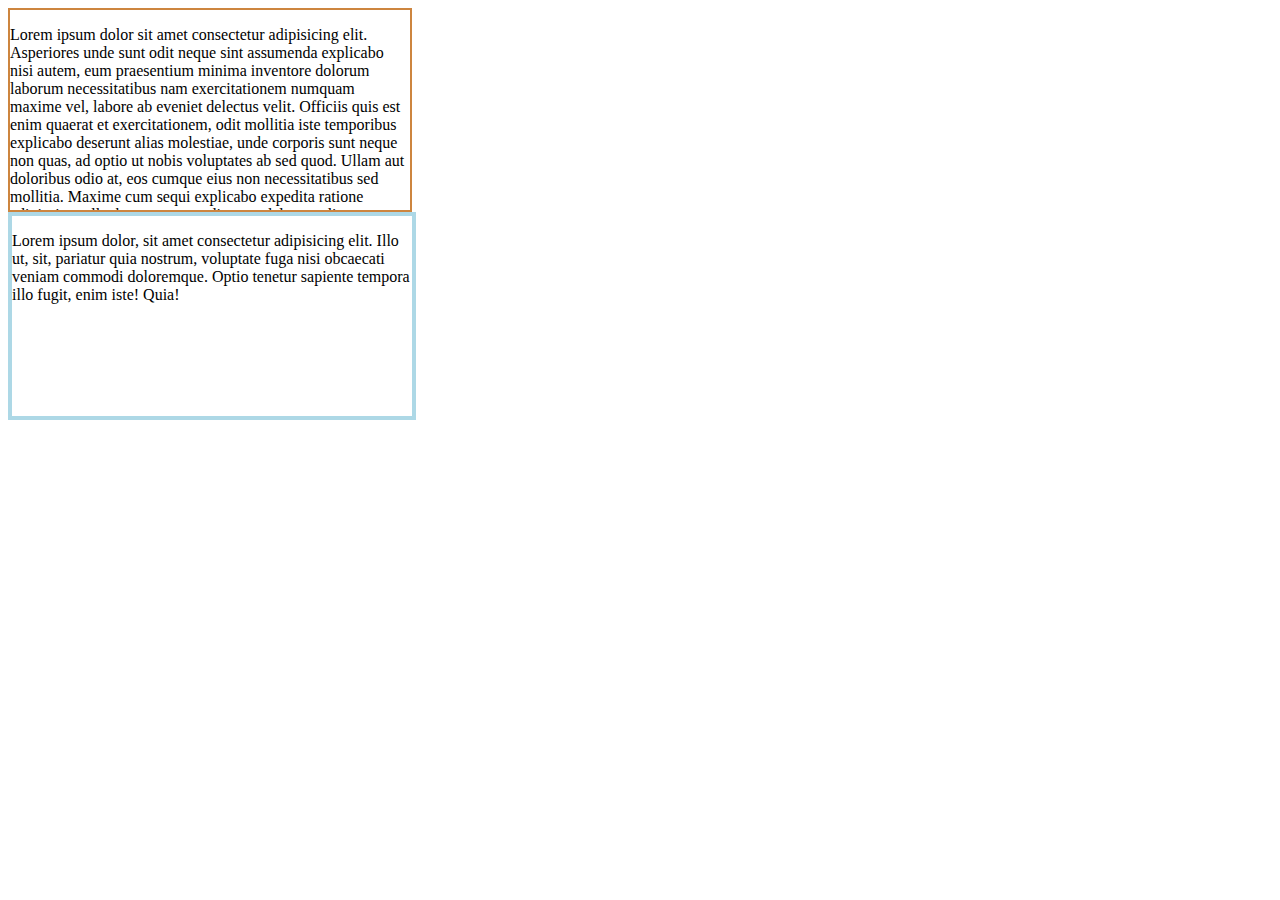
<file: index.html>
<!DOCTYPE html>
<html lang="en">
<head>
    <meta charset="UTF-8">
    <meta http-equiv="X-UA-Compatible" content="IE=edge">
    <meta name="viewport" content="width=device-width, initial-scale=1.0">
    <title>Document</title>
    <link rel="stylesheet" href="./style.css">
</head>
<body>
    <div class="box">
        <p>Lorem ipsum dolor sit amet consectetur adipisicing elit. Asperiores unde sunt odit neque sint assumenda explicabo nisi autem, eum praesentium minima inventore dolorum laborum necessitatibus nam exercitationem numquam maxime vel, labore ab eveniet delectus velit. Officiis quis est enim quaerat et exercitationem, odit mollitia iste temporibus explicabo deserunt alias molestiae, unde corporis sunt neque non quas, ad optio ut nobis voluptates ab sed quod. Ullam aut doloribus odio at, eos cumque eius non necessitatibus sed mollitia. Maxime cum sequi explicabo expedita ratione adipisci repellat beatae commodi, amet delectus alias error sunt magnam laborum neque veniam a quas? Consequuntur architecto hic et numquam, eos quasi nemo provident odio commodi sapiente velit blanditiis sit tenetur minima aspernatur praesentium vero aut reprehenderit recusandae.</p>
    </div>
    <div class="box2">
        <p>Lorem ipsum dolor, sit amet consectetur adipisicing elit. Illo ut, sit, pariatur quia nostrum, voluptate fuga nisi obcaecati veniam commodi doloremque. Optio tenetur sapiente tempora illo fugit, enim iste! Quia!</p>
    </div>
</body>
</html>
</file>
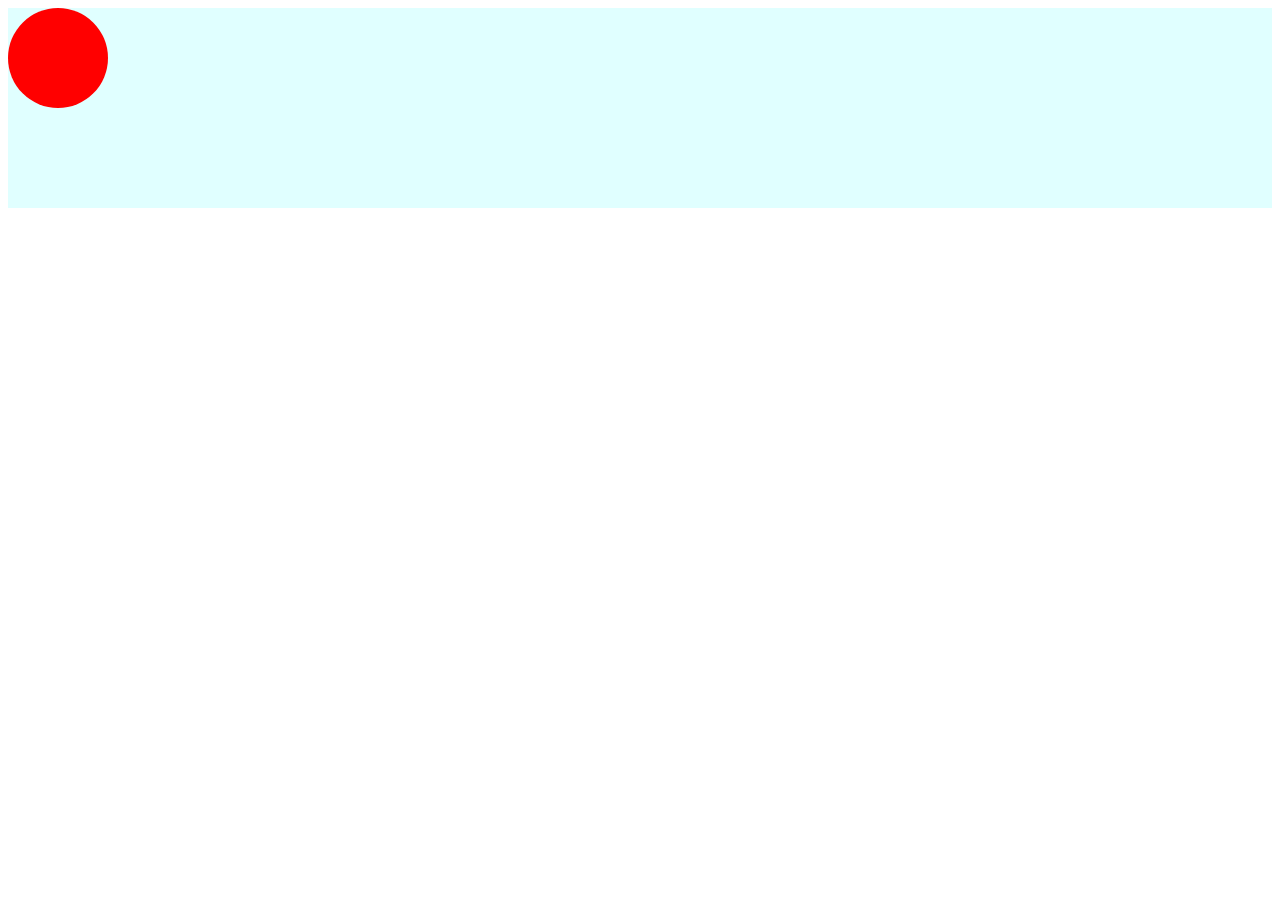
<file: animation.html>
<!DOCTYPE html>
<html lang="en">
<head>
    <meta charset="UTF-8">
    <meta http-equiv="X-UA-Compatible" content="IE=edge">
    <meta name="viewport" content="width=device-width, initial-scale=1.0">
    <title>Document</title>
    <style>
        @keyframes slidein {
            0%{
                left: 0;
                top: 0;
            }
            50%{
                left: 400px;
                top: 100px;
                
            }
            100%{
                left: 800px;
                top: 0;
            }
            
        }
        .stage{
            background-color: lightcyan;
            height: 200px;
            min-width: 800px;
        }
        .stage:hover .ball{
            animation: slidein 3s ease-in-out 1s infinite  alternate  ;
        }
        .ball{
            width: 100px;
            height: 100px;
            border-radius: 50%;
            background-color: red;
            position:absolute;
        }
    </style>
</head>
<body>
        <div class="stage">
            <div class="ball"></div>
        </div>
</body>
</html>
</file>
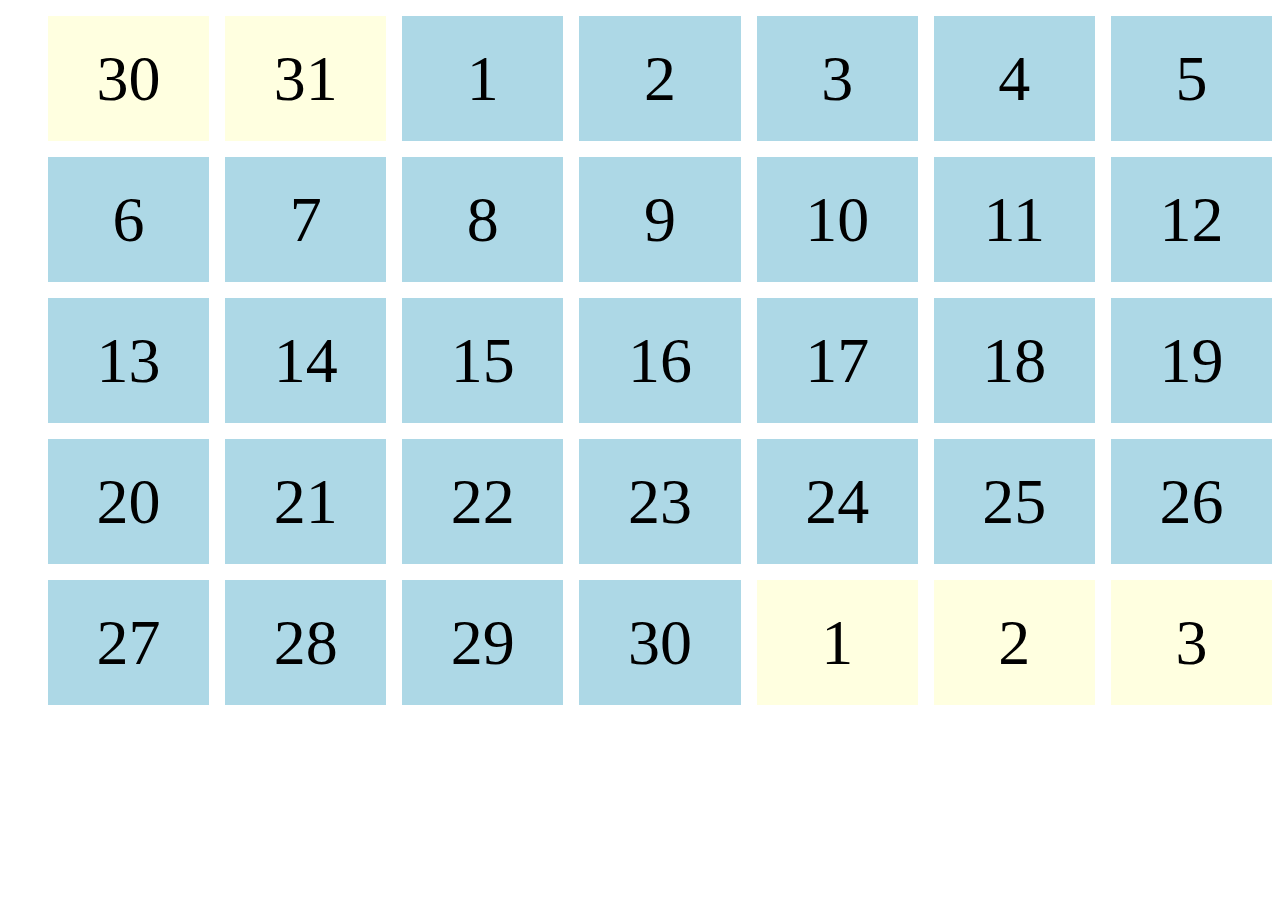
<file: calender.html>
<!DOCTYPE html>
<html lang="en">
<head>
    <meta charset="UTF-8">
    <meta http-equiv="X-UA-Compatible" content="IE=edge">
    <meta name="viewport" content="width=device-width, initial-scale=1.0">
    <title>Document</title>
    <style>
        .other-month{
            background-color: lightyellow !important;
        }
        .calender ul{
            display: grid;
            grid-template-columns: repeat(7, 1fr);
            grid-gap: 1em;
        }
        .calender li{
            display: flex;
            justify-content: center;
            align-items: center;
            list-style: none;
            font-size: 4em;
            height: 125px;
            background-color: lightblue;
        }
    </style>
</head>
<body>
    <div class="calender">
        <ul>
            <li class="other-month">30</li>
            <li class="other-month">31</li>
            <li>1</li>
            <li>2</li>
            <li>3</li>
            <li>4</li>
            <li>5</li>
            <li>6</li>
            <li>7</li>
            <li>8</li>
            <li>9</li>
            <li>10</li>
            <li>11</li>
            <li>12</li>
            <li>13</li>
            <li>14</li>
            <li>15</li>
            <li>16</li>
            <li>17</li>
            <li>18</li>
            <li>19</li>
            <li>20</li>
            <li>21</li>
            <li>22</li>
            <li>23</li>
            <li>24</li>
            <li>25</li>
            <li>26</li>
            <li>27</li>
            <li>28</li>
            <li>29</li>
            <li>30</li>
            <li class="other-month">1</li>
            <li class="other-month">2</li>
            <li class="other-month">3</li>
            
        </ul>
    </div>
</body>
</html>
</file>
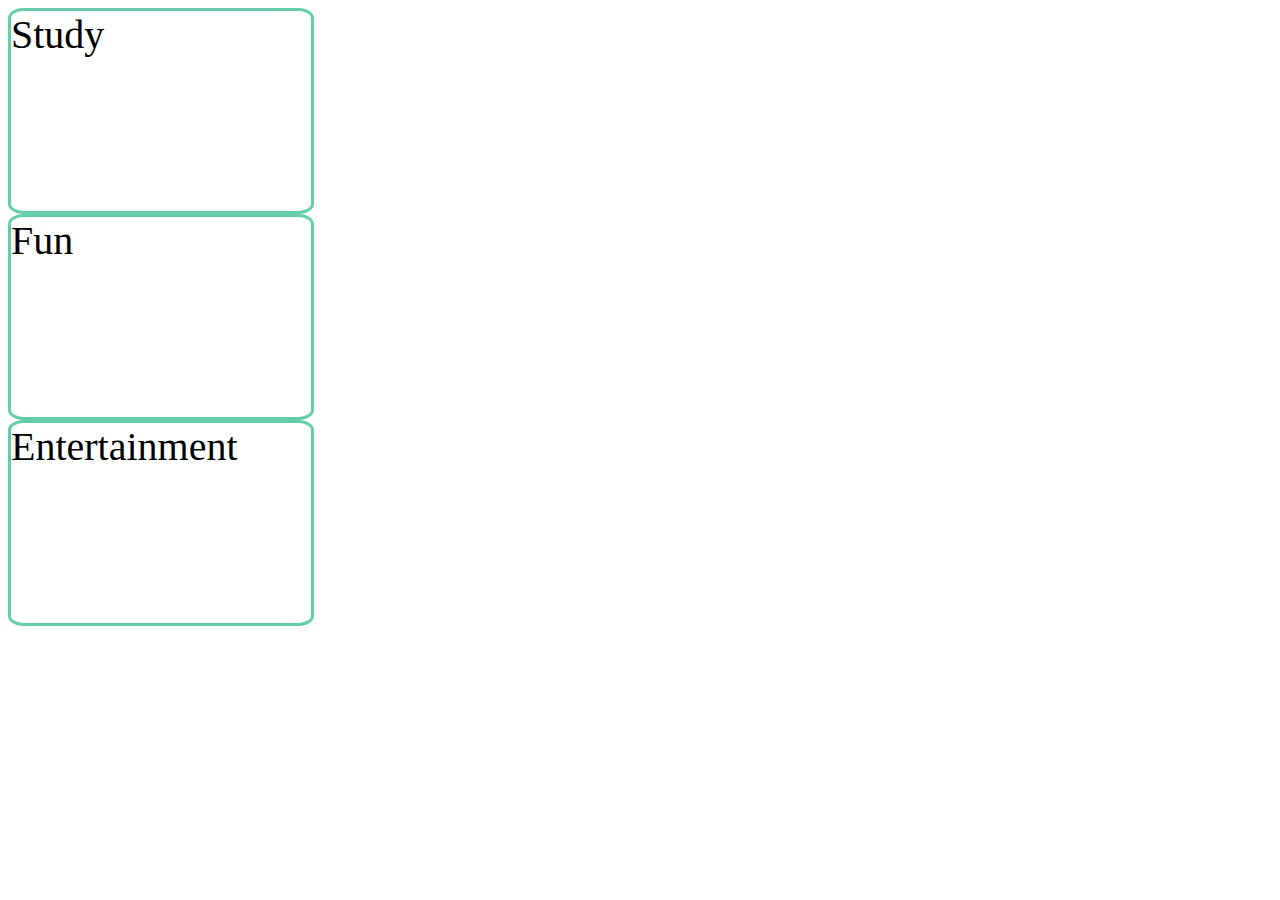
<file: flexbox.html>
<!DOCTYPE html>
<html lang="en">
<head>
    <meta charset="UTF-8">
    <meta http-equiv="X-UA-Compatible" content="IE=edge">
    <meta name="viewport" content="width=device-width, initial-scale=1.0">
    <title>Document</title>
    <style>
        .container{
            display: flex;
            justify-content: space-between;
            flex-direction: column;
            
        }
        .box{
            width: 300px ;
            height: 200px ;
            font-size: 40px;
            border: 3px solid mediumaquamarine;
            border-radius: 5%;
        }
        .entertainment{}
    </style>
</head>
<body>
    <div class="container">
        <div class="box">Study </div>
        <div class="box"> Fun </div>
        <div class="box entertainment">Entertainment</div>
        
    </div>
</body>
</html>
</file>
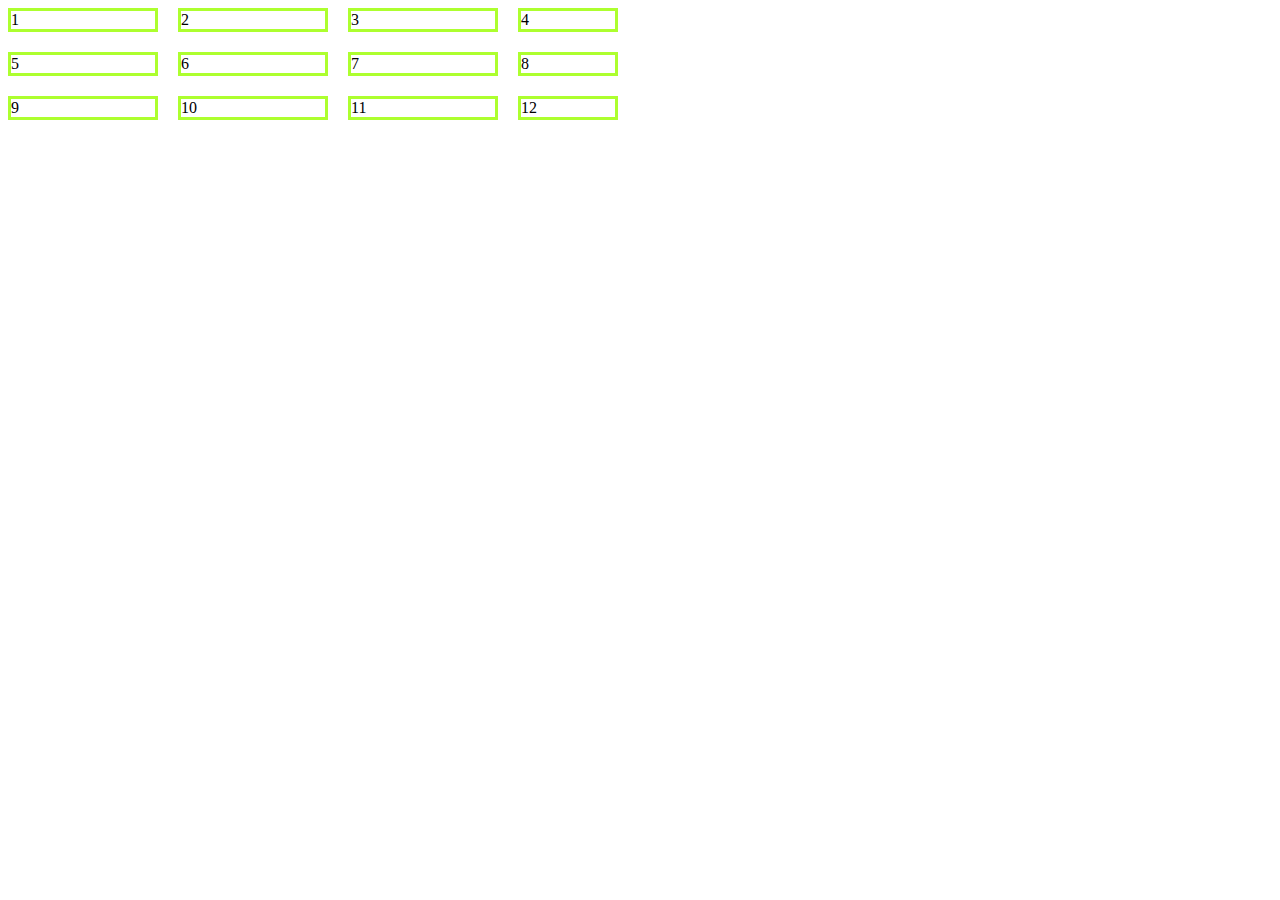
<file: grid.html>
<!DOCTYPE html>
<html lang="en">
<head>
    <meta charset="UTF-8">
    <meta http-equiv="X-UA-Compatible" content="IE=edge">
    <meta name="viewport" content="width=device-width, initial-scale=1.0">
    <title>Document</title>
    <style>
        .grid{
            display: grid;
            grid-template-columns: 150px 150px 150px 100px;
            grid-gap: 20px;
        }
        .box{
            /* width: 200px;
            height: 100px; */
            border: 3px solid greenyellow;
  
        }
    </style>
</head>
<body>
    <div class="grid">
        <div class="box">1</div>
        <div class="box">2</div>
        <div class="box">3</div>
        <div class="box">4</div>
        <div class="box">5</div>
        <div class="box">6</div>
        <div class="box">7</div>
        <div class="box">8</div>
        <div class="box">9</div>
        <div class="box">10</div>
        <div class="box">11</div>
        <div class="box">12</div>
    </div>
</body>
</html>
</file>
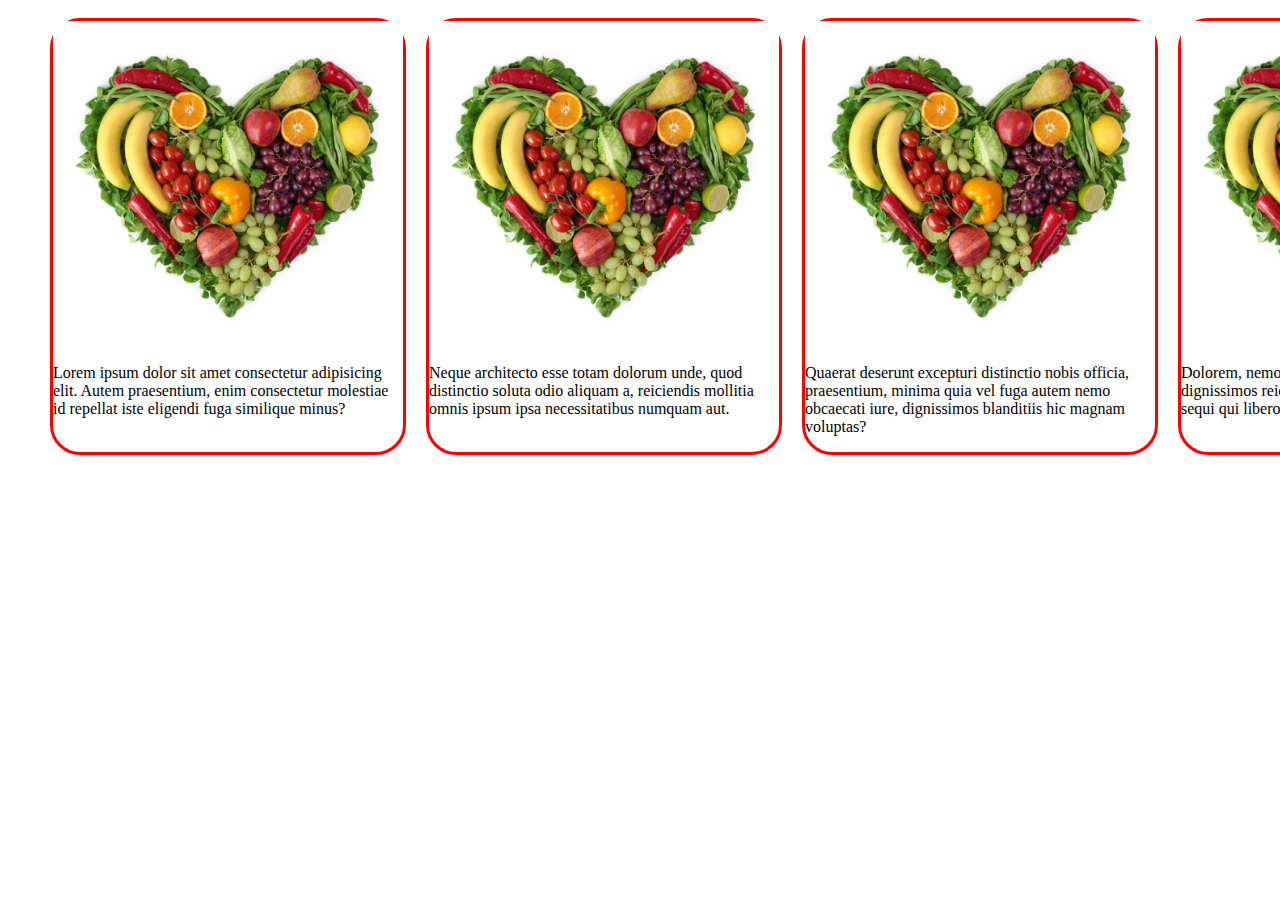
<file: mediaQurey.html>
<!DOCTYPE html>
<html lang="en">
<head>
    <meta charset="UTF-8">
    <meta http-equiv="X-UA-Compatible" content="IE=edge">
    <meta name="viewport" content="width=device-width, initial-scale=1.0">
    <title>Document</title>
    <style>
        .container{
            display: flex;
            margin: 0% auto;
            max-width: 1200px;
        }
        .food{
            border: 3px solid red;
            border-radius: 30px ;
            margin: 10px;
            min-width: 350px;      
        }
        .food img{
            width: 100%;
        }
        @media (max-width: 760px) {
            .container .food{
                background-color: rosybrown;
            }
        @media (min-width: 1200px) {
            .container .food{
                background-color: red;
            }
        }    
    </style>
</head>
<body>
    <div class="container">
        <div class="food">
            <img src="images/food.jpg" alt="">
            <p>Lorem ipsum dolor sit amet consectetur adipisicing elit. Autem praesentium, enim consectetur molestiae id repellat iste eligendi fuga similique minus?</p>
        </div>
        <div class="food">
            <img src="images/food.jpg" alt="">
            <p>Neque architecto esse totam dolorum unde, quod distinctio soluta odio aliquam a, reiciendis mollitia omnis ipsum ipsa necessitatibus numquam aut.</p>
        </div>
        <div class="food">
            <img src="images/food.jpg" alt="">
            <p>Quaerat deserunt excepturi distinctio nobis officia, praesentium, minima quia vel fuga autem nemo obcaecati iure, dignissimos blanditiis hic magnam voluptas?</p>
        </div>
        <div class="food">
            <img src="images/food.jpg" alt="">
            <p>Dolorem, nemo earum dolor quia distinctio, dignissimos reiciendis vitae iusto, recusandae autem sequi qui libero labore voluptas iste nesciunt quo!</p>
        </div>
        <div class="food">
            <img src="images/food.jpg" alt="">
            <p>Sunt repellendus ducimus dicta eveniet natus eaque excepturi? Error harum quisquam impedit eveniet laudantium debitis atque doloribus est ullam libero!</p>
        </div>
        <div class="food">
            <img src="images/food.jpg" alt="">
            <p>Harum explicabo vitae, neque accusamus minus molestias sit provident repellat quod? Dignissimos blanditiis commodi accusamus ducimus labore beatae incidunt hic.</p>
        </div>
    </div>
</body>
</html>
</file>
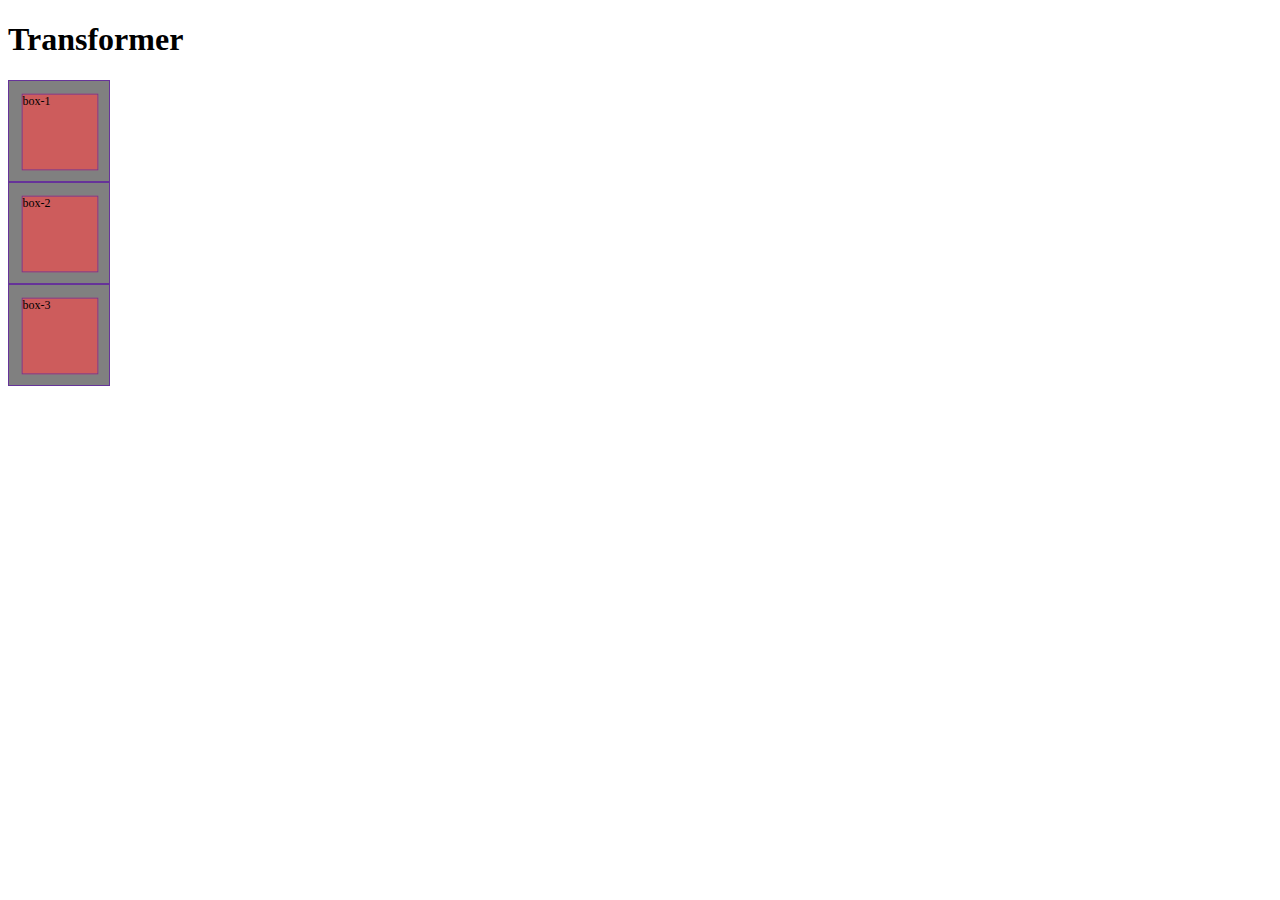
<file: transformer.html>
<!DOCTYPE html>
<html lang="en">
<head>
    <meta charset="UTF-8">
    <meta http-equiv="X-UA-Compatible" content="IE=edge">
    <meta name="viewport" content="width=device-width, initial-scale=1.0">
    <title>Document</title>
    <style>
        .box{
            width: 100px;
            height: 100px;
            border: 1px solid rebeccapurple;
        }
        .outer{
            background-color: grey;
        }
        .inner{
            background-color: indianred;
            transform: scale(.75);
        }
    </style>
</head>
<body>
    <h1>Transformer</h1>
    <div class="box outer">
        <div class="box inner">box-1</div>
    </div>
        </div>
    <div class="box outer">
        <div class="box inner">box-2</div>
    </div>
        </div>
    <div class="box outer">
        <div class="box inner">box-3</div>
    </div>
        </div>
</body>
</html>
</file>
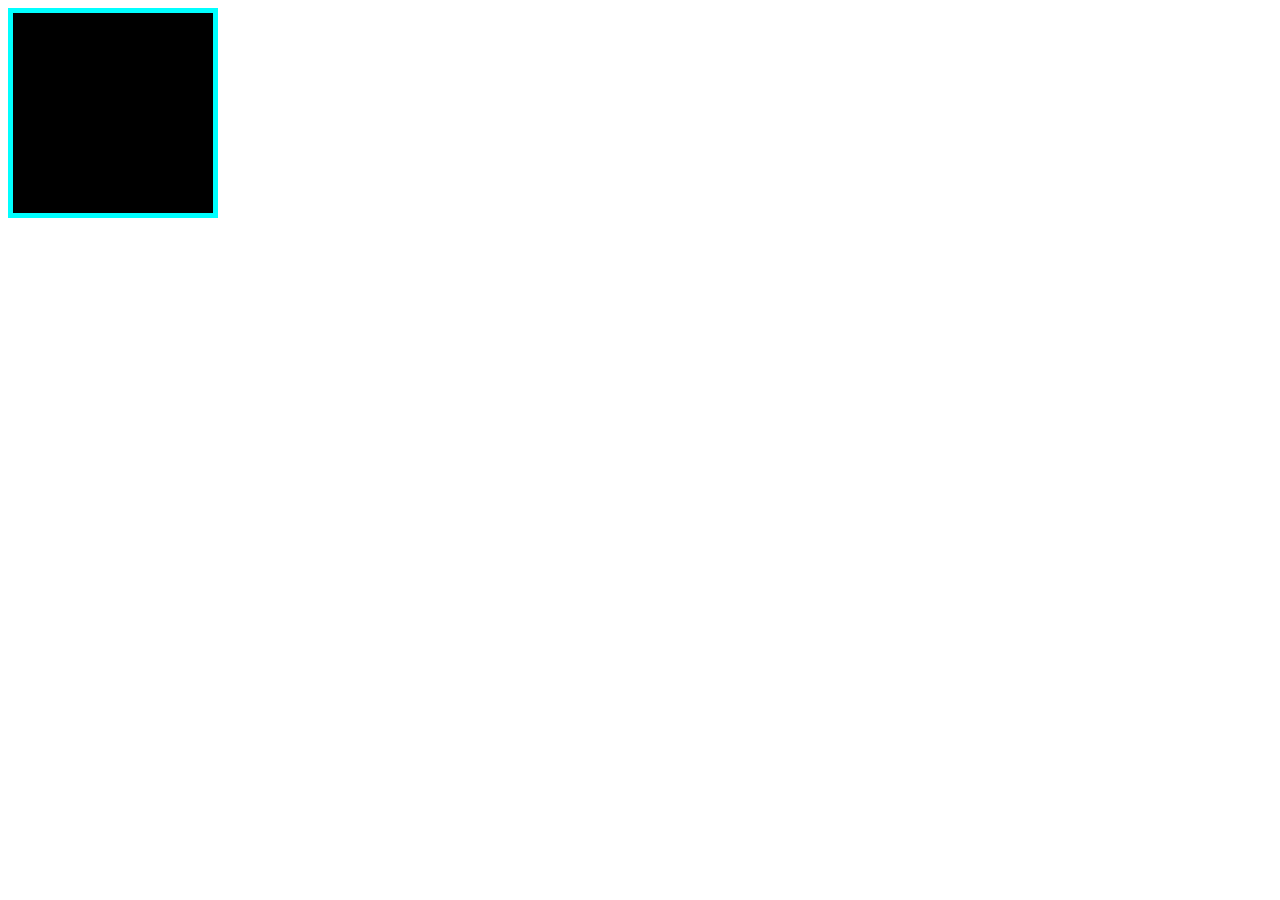
<file: transition.html>
<!DOCTYPE html>
<html lang="en">
<head>
    <meta charset="UTF-8">
    <meta http-equiv="X-UA-Compatible" content="IE=edge">
    <meta name="viewport" content="width=device-width, initial-scale=1.0">
    <title>Document</title>
    <style>
        .box{
            width: 200px;
            height: 200px;
            border: 5px solid cyan;
            background-color: black;
            transition: width 5s ease-in 1s;
        }
        .box:hover{
            background-color: darkorchid;
            width: 600px;
        }
    </style>
</head>
<body>
    <div class="box">
        <h1>Transition</h1>
    </div>
</body>
</html>
</file>
<file: style.css>
.box{
    width: 400px;
    height: 200px;
    border: 2px solid peru;
    overflow: scroll;
}
.box2{
    border: 4px solid lightblue;
    width: 400px;
    height: 200px;
    
}
</file>
